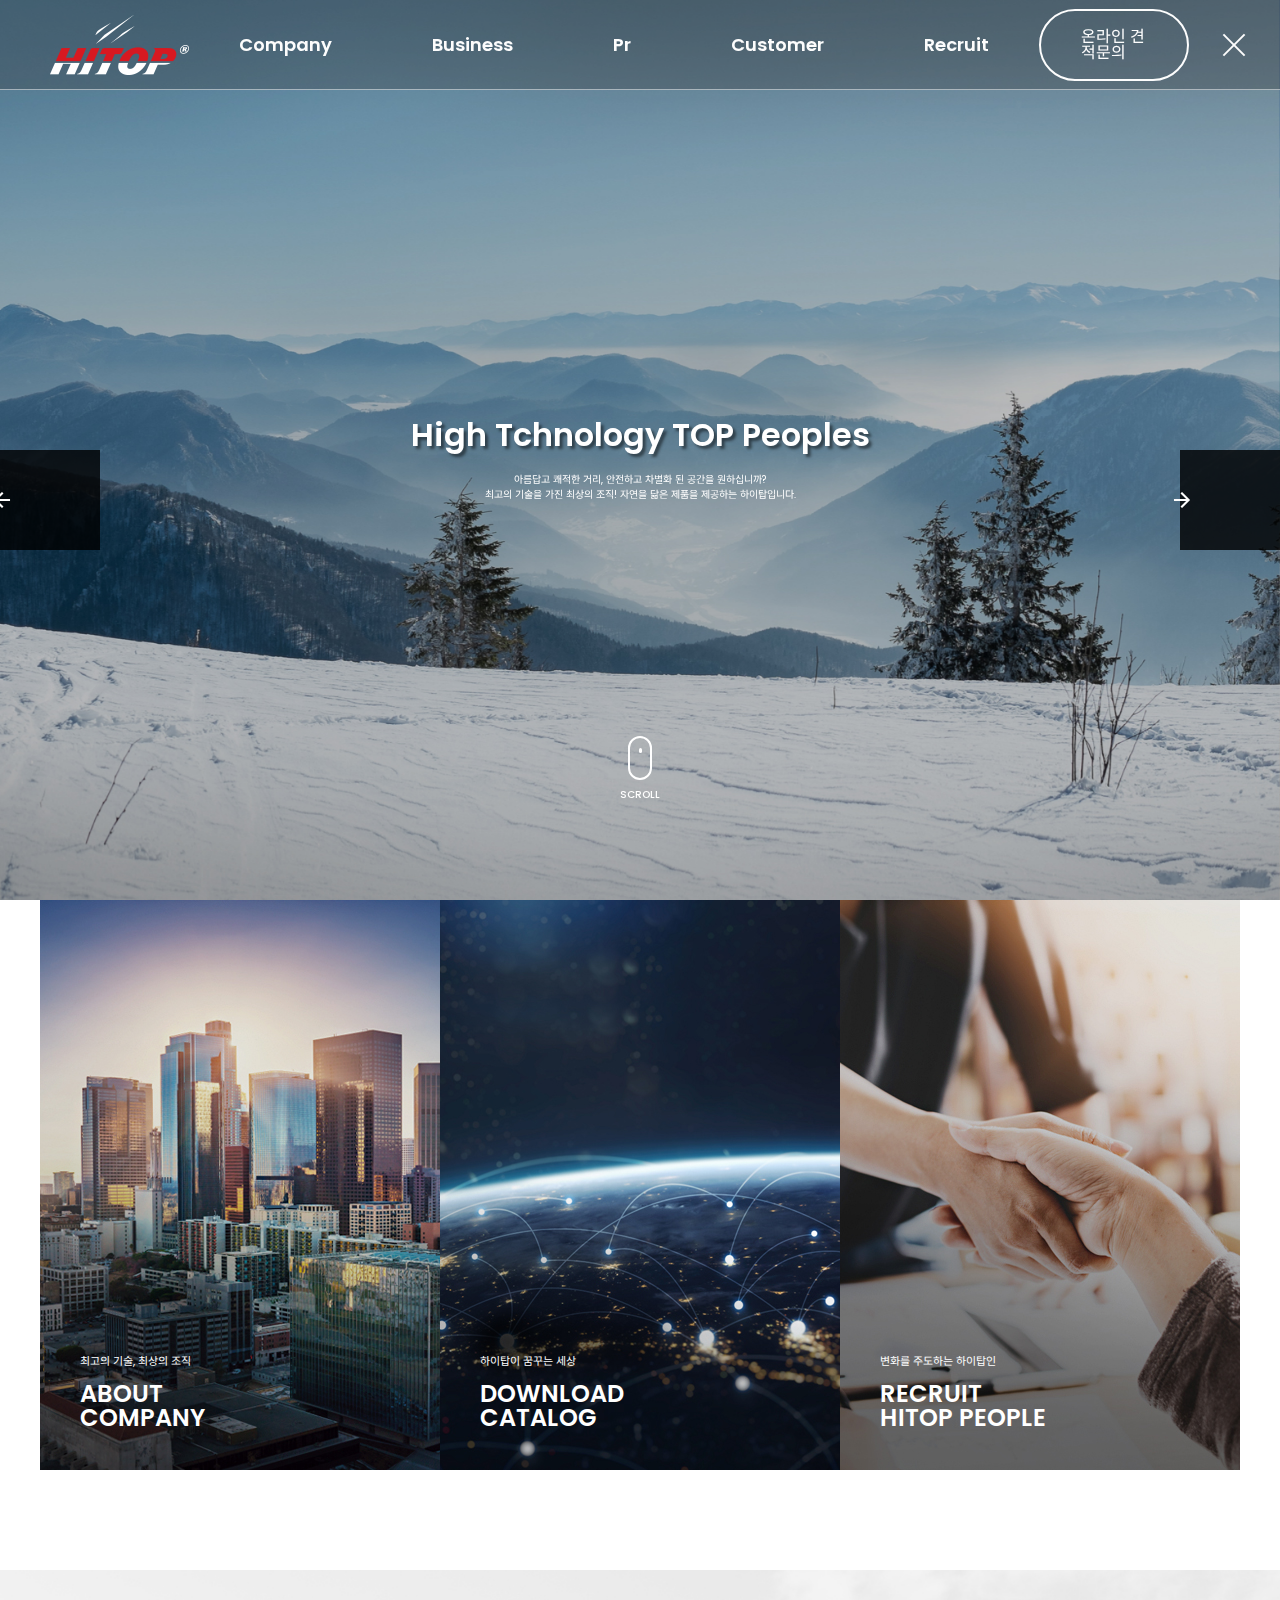
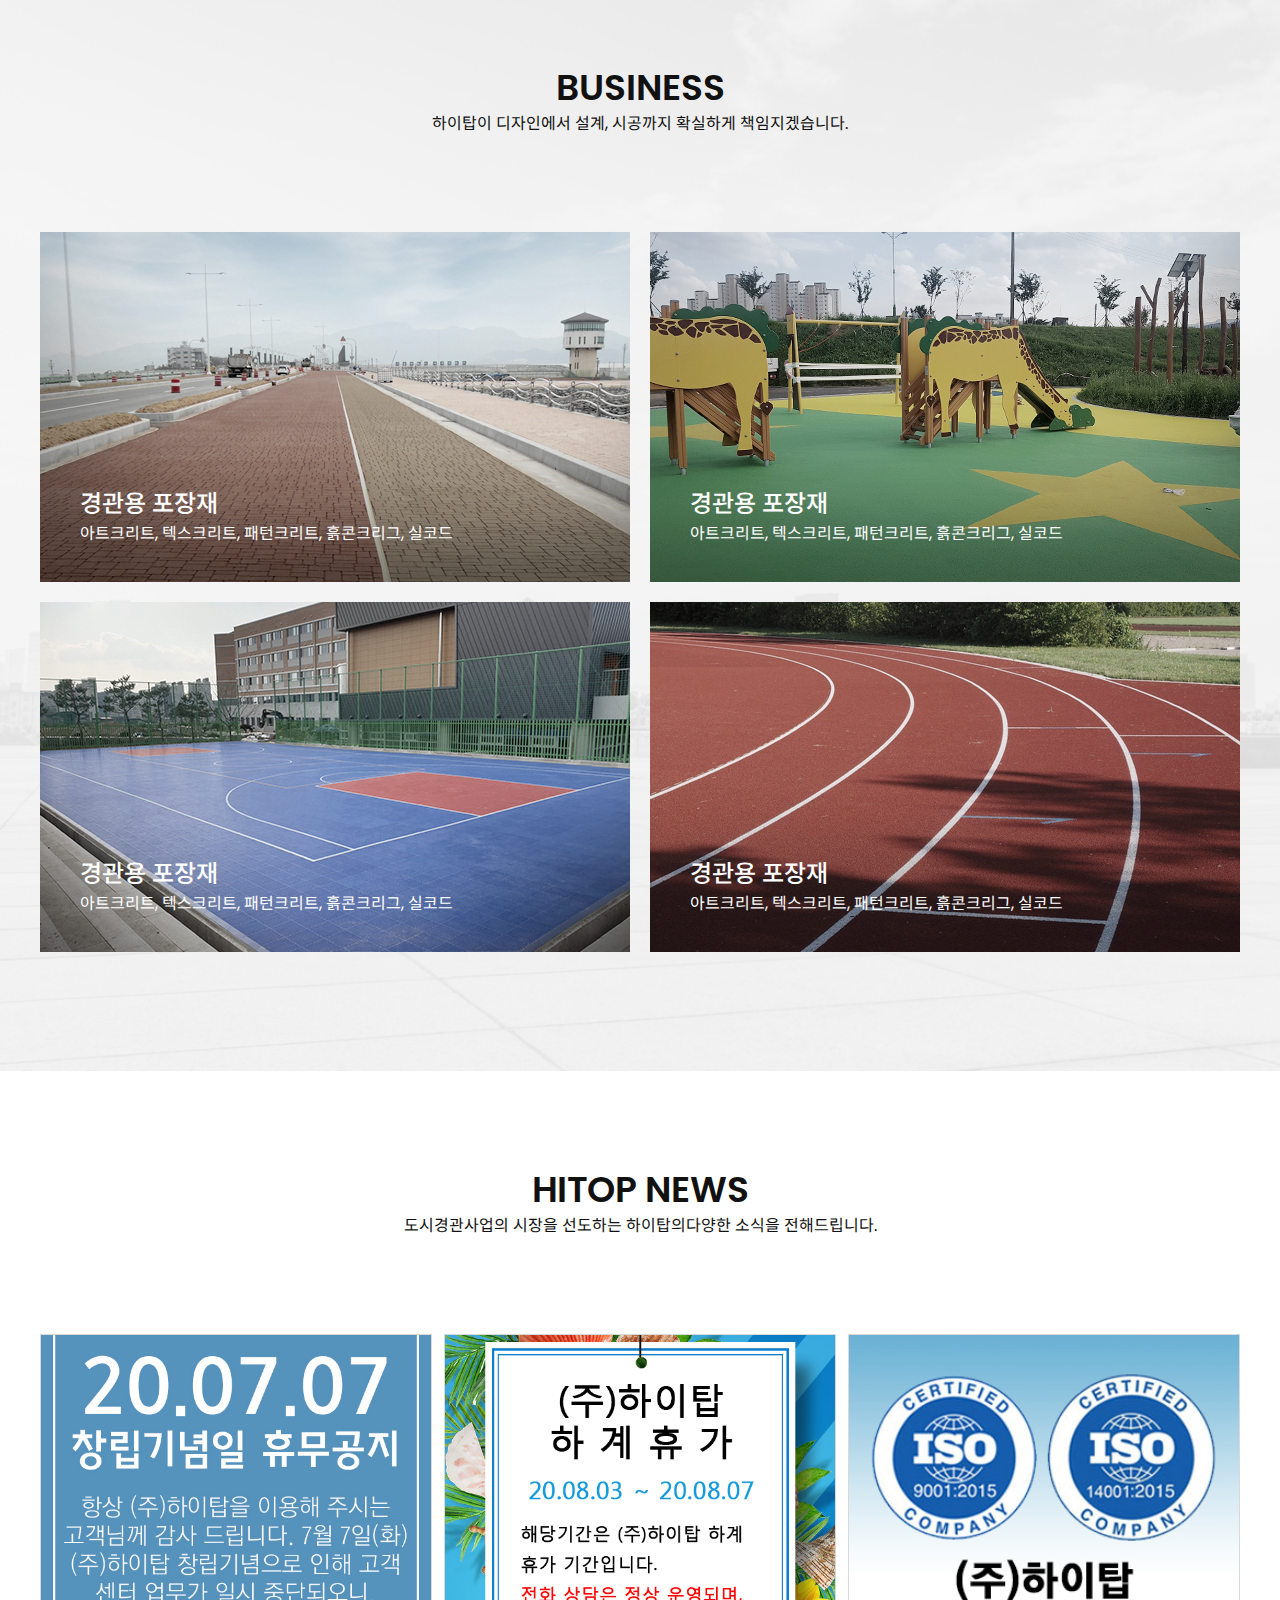
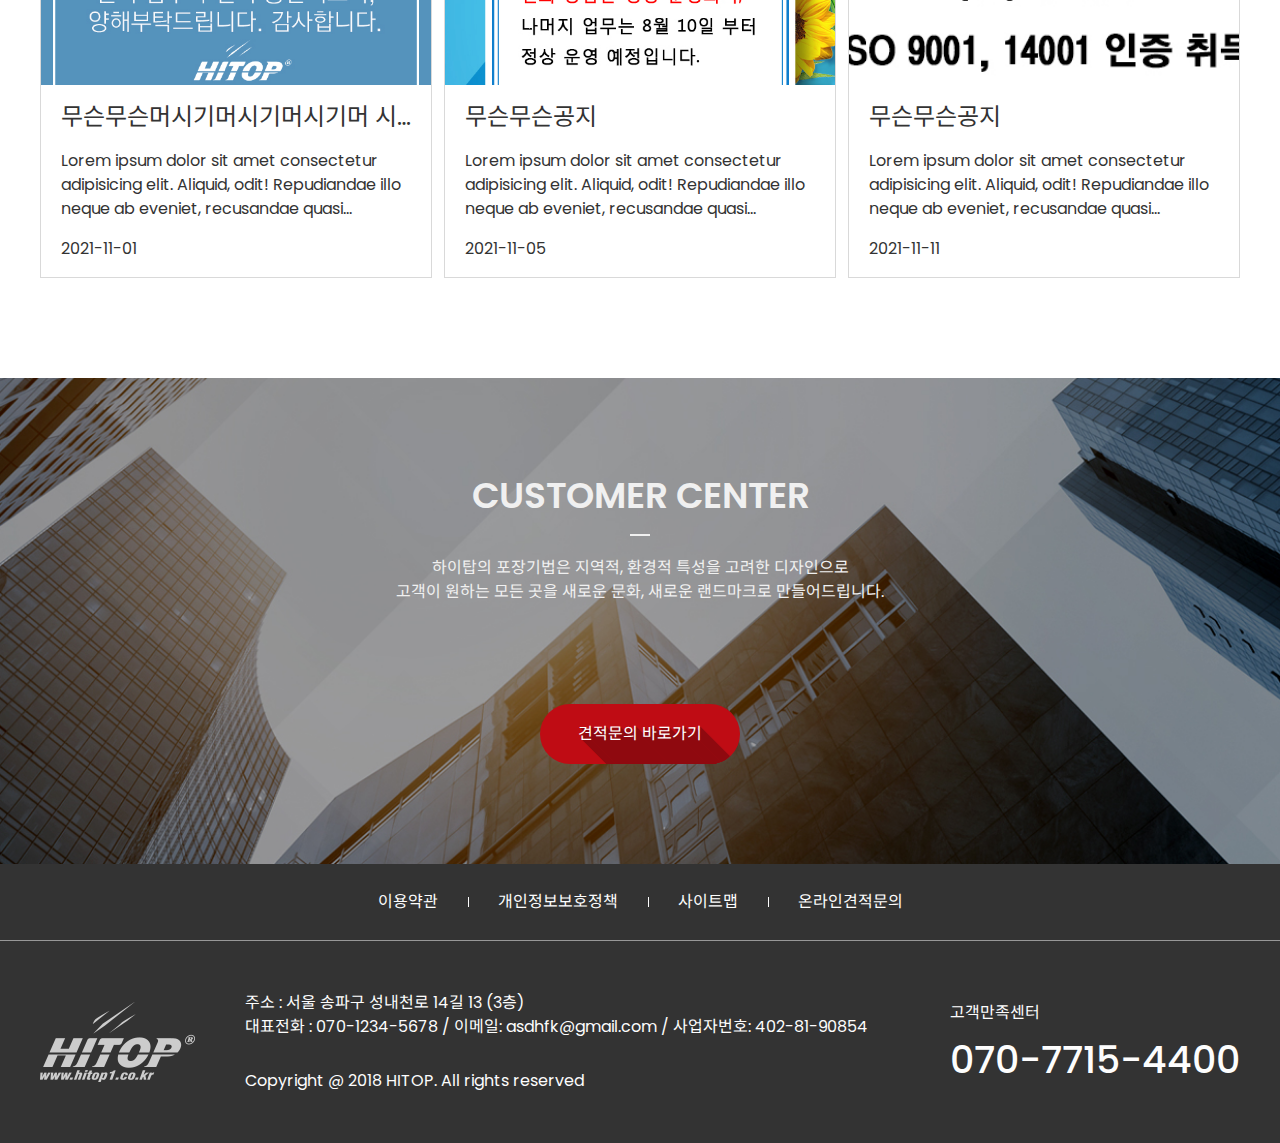
<file: html/index.html>
<!DOCTYPE html>
<html lang="en">
  <head>
    <meta charset="UTF-8" />
    <meta http-equiv="X-UA-Compatible" content="IE=edge" />
    <meta name="viewport" content="width=device-width, initial-scale=1.0" />
    <title>HITOP</title>

    <link
      href="https://fonts.googleapis.com/icon?family=Material+Icons"
      rel="stylesheet"
    />
    <link
      rel="shortcut"
      href="../images/layout/favicon.png"
      type="images/x-icon"
    />
    <link rel="preconnect" href="https://fonts.googleapis.com" />
    <link rel="preconnect" href="https://fonts.gstatic.com" crossorigin />
    <link
      href="https://fonts.googleapis.com/css2?family=Noto+Sans+KR:wght@100;300;400;500;700;900&family=Poppins:wght@100;200;300;400;500;600;700;800;900&display=swap"
      rel="stylesheet"
    />
    <!--reset이 가장 위에 오는 게 좋음. 이거 적는 순서도 중요-->
    <link rel="stylesheet" href="../css/reset.css" />
    <link rel="stylesheet" href="../css/layout.css" />
    <link rel="stylesheet" href="../css/main.css" />
    <link rel="stylesheet" href="../css/swiper-bundle.css" />

    <script src="../js/swiper-bundle.min.js"></script>
    <script src="../js/main.js" defer></script>
    <!--defer: 일단 다 읽고 나중에 실행해라-->
  </head>
  <body>
    <div id="wrap">
      <header id="header">
        <div class="container">
          <h1 id="logo">
            <a href="#wrap">
              <img src="../images/layout/logo.png" alt="하이탑로고" />
            </a>
          </h1>
          <nav id="gnb">
            <ul class="list">
              <li>
                <a href="#">company</a>
                <ul class="depth02">
                  <li><a href="#">사업개요</a></li>
                  <li><a href="#">인사말</a></li>
                  <li><a href="#">경영이념</a></li>
                  <li><a href="#">회사연혁</a></li>
                  <li><a href="#">CI</a></li>
                  <li><a href="#">조직도</a></li>
                  <li><a href="#">오시는 길</a></li>
                </ul>
              </li>
              <li>
                <a href="#">business</a>
                <ul class="depth02">
                  <li><a href="#">경관용포장재</a></li>
                  <li><a href="#">기능성포장재</a></li>
                  <li><a href="#">조립식바닥재</a></li>
                  <li><a href="#">스포츠빌드</a></li>
                </ul>
              </li>
              <li>
                <a href="#">pr</a>
                <ul class="depth02">
                  <li><a href="#">특허인증</a></li>
                  <li><a href="#">시공실적</a></li>
                  <li><a href="#">시공사진</a></li>
                  <li><a href="#">카달로그</a></li>
                </ul>
              </li>
              <li>
                <a href="#">customer</a>
                <ul class="depth02">
                  <li><a href="#">공지사항</a></li>
                  <li><a href="#">나라장터 등록물품</a></li>
                  <li><a href="#">견적문의</a></li>
                </ul>
              </li>
              <li>
                <a href="#">recruit</a>
                <ul class="depth02">
                  <li><a href="#">인재상</a></li>
                  <li><a href="#">인사&복지</a></li>
                  <li><a href="#">채용공고</a></li>
                </ul>
              </li>
            </ul>
          </nav>
          <!-- gnb end -->
          <div class="etc">
            <a href="" class="online btn">온라인 견적문의</a>
            <button class="all open">
              <span></span>
              <span></span>
              <span></span>
            </button>
          </div>
        </div>
      </header>

      <main id="main">
        <div class="container">
          <div id="mainVisual">
            <ul class="swiper-wrapper">
              <!--슬라이드 하려면 부모엔 swiper-wrapper, 자식엔 swiper-slide class로 추가.-->
              <!--넘어갈 때마다 글자 바뀌려면 li안에 아니면 밖에-->
              <li class="visual01 swiper-slide"></li>
              <li class="visual02 swiper-slide"></li>
              <li class="visual03 swiper-slide"></li>
            </ul>
            <div class="slogan">
              <p class="main">High Tchnology TOP Peoples</p>
              <p class="sub">
                아름답고 쾌적한 거리, 안전하고 차별화 된 공간을 원하십니까?
                <br />
                최고의 기술을 가진 최상의 조직! 자연을 닮은 제품을 제공하는
                하이탑입니다.
              </p>
            </div>
            <button class="prev">
              <span class="material-icons"> arrow_back_ios </span>
              <!--class의 'outlined' 지워야지 나옴-->
            </button>
            <button class="next">
              <span class="material-icons"> arrow_forward_ios </span>
            </button>
            <div class="iconScroll">
              <span class="icon"></span>
              <span class="text">scroll</span>
            </div>
            <!--iconScroll-->
          </div>
          <!--mainVisual end-->
          <div id="mainContents">
            <article id="quickMenu" class="contentsBox">
              <h2 class="hidden">quick menu</h2>
              <ul class="list">
                <li>
                  <a href="|">
                    <img src="../images/main/mainLink01.jpg" alt="이미지링크" />
                    <div class="textBox">
                      <p>최고의 기술, 최상의 조직</p>
                      <h3>about<br />company</h3>
                    </div>
                  </a>
                </li>
                <li>
                  <a href="|">
                    <img src="../images/main/mainLink02.jpg" alt="이미지링크" />
                    <div class="textBox">
                      <p>하이탑이 꿈꾸는 세상</p>
                      <h3>download<br />catalog</h3>
                    </div>
                  </a>
                </li>
                <li>
                  <a href="|">
                    <img src="../images/main/mainLink03.jpg" alt="이미지링크" />
                    <div class="textBox">
                      <p>변화를 주도하는 하이탑인</p>
                      <h3>recruit<br />hitop people</h3>
                    </div>
                  </a>
                </li>
              </ul>
            </article>
            <!--quickMenu End-->

            <!--article은 따로 독립 가능한 글, section은 면=article을 묶는 것-->
            <!--class = 같은 종류, 중복 가능, 이거 많이 쓰는 게 좋음, 분류작업 잘 해놓으라는 뜻 / id = 같은 영역, 중복 X-->
            <article id="business" class="contentsBox">
              <div class="titleBox">
                <h2>business</h2>
                <p>
                  하이탑이 디자인에서 설계, 시공까지 확실하게 책임지겠습니다.
                </p>
              </div>
              <div class="listBox">
                <ul class="list">
                  <li>
                    <a href="|">
                      <img
                        src="../images/main/businessField01.jpg"
                        alt="비즈니스이미지01"
                      />
                    </a>
                    <div class="textBox">
                      <h3>경관용 포장재</h3>
                      <p>
                        아트크리트, 텍스크리트, 패턴크리트, 흙콘크리그, 실코드
                      </p>
                    </div>
                  </li>
                  <li>
                    <a href="|">
                      <img
                        src="../images/main/businessField02.jpg"
                        alt="비즈니스이미지02"
                      />
                    </a>
                    <div class="textBox">
                      <h3>경관용 포장재</h3>
                      <p>
                        아트크리트, 텍스크리트, 패턴크리트, 흙콘크리그, 실코드
                      </p>
                    </div>
                  </li>
                  <li>
                    <a href="|">
                      <img
                        src="../images/main/businessField03.jpg"
                        alt="비즈니스이미지03"
                      />
                    </a>
                    <div class="textBox">
                      <h3>경관용 포장재</h3>
                      <p>
                        아트크리트, 텍스크리트, 패턴크리트, 흙콘크리그, 실코드
                      </p>
                    </div>
                  </li>
                  <li>
                    <a href="|">
                      <img
                        src="../images/main/businessField04.jpg"
                        alt="비즈니스이미지04"
                      />
                    </a>
                    <div class="textBox">
                      <h3>경관용 포장재</h3>
                      <p>
                        아트크리트, 텍스크리트, 패턴크리트, 흙콘크리그, 실코드
                      </p>
                    </div>
                  </li>
                </ul>
              </div>
            </article>
            <!--business end-->

            <article id="news" class="contentsBox">
              <div class="titleBox">
                <h2>hitop news</h2>
                <p>
                  도시경관사업의 시장을 선도하는 하이탑의다양한 소식을
                  전해드립니다.
                </p>
              </div>
              <div class="listBox">
                <ul class="list">
                  <li>
                    <a href="#">
                      <img src="../images/main/news01.jpg" alt="" />
                    </a>
                    <div class="textBox">
                      <h3>무슨무슨머시기머시기머시기머 시 기공지</h3>
                      <p class="text">
                        Lorem ipsum dolor sit amet consectetur adipisicing elit.
                        Aliquid, odit! Repudiandae illo neque ab eveniet,
                        recusandae quasi doloremque illum rerum, molestiae
                        voluptates veritatis minus nobis quisquam quae fugiat ex
                        iure!
                      </p>
                      <p class="date">2021-11-01</p>
                    </div>
                  </li>
                  <li>
                    <a href="#">
                      <img src="../images/main/news02.jpg" alt="" />
                    </a>
                    <div class="textBox">
                      <h3>무슨무슨공지</h3>
                      <p class="text">
                        Lorem ipsum dolor sit amet consectetur adipisicing elit.
                        Aliquid, odit! Repudiandae illo neque ab eveniet,
                        recusandae quasi doloremque illum rerum, molestiae
                        voluptates veritatis minus nobis quisquam quae fugiat ex
                        iure!
                      </p>
                      <p class="date">2021-11-05</p>
                    </div>
                  </li>
                  <li>
                    <a href="#">
                      <img src="../images/main/news03.jpg" alt="" />
                    </a>
                    <div class="textBox">
                      <h3>무슨무슨공지</h3>
                      <p class="text">
                        Lorem ipsum dolor sit amet consectetur adipisicing elit.
                        Aliquid, odit! Repudiandae illo neque ab eveniet,
                        recusandae quasi doloremque illum rerum, molestiae
                        voluptates veritatis minus nobis quisquam quae fugiat ex
                        iure!
                      </p>
                      <p class="date">2021-11-11</p>
                    </div>
                  </li>
                </ul>
              </div>
            </article>
            <!--news end-->

            <article id="customer" class="contentsBox">
              <div class="titleBox">
                <h2>customer center</h2>
                <p>
                  하이탑의 포장기법은 지역적, 환경적 특성을 고려한 디자인으로<br />
                  고객이 원하는 모든 곳을 새로운 문화, 새로운 랜드마크로
                  만들어드립니다.
                </p>
              </div>
              <div class="btns">
                <a href="#">견적문의 바로가기</a>
              </div>
            </article>
            <!--customer end-->
          </div>
          <!--mainContents end-->
        </div>
        <!--container end-->
      </main>
      <!--main end-->

      <footer id="footer">
        <div class="utilMenu">
          <ul class="list">
            <li>
              <a href="#">이용약관</a>
            </li>
            <li>
              <a href="#">개인정보보호정책</a>
            </li>
            <li>
              <a href="#">사이트맵</a>
            </li>
            <li>
              <a href="#">온라인견적문의</a>
            </li>
          </ul>
        </div>
        <div class="addressBox">
          <div class="logo">
            <img src="../images/layout/fLogo.png" alt="하단로고" />
          </div>
          <div class="address">
            <p>
              주소 : 서울 송파구 성내천로 14길 13 (3층)<br />
              대표전화 : 070-1234-5678 / 이메일: asdhfk@gmail.com / 사업자번호:
              402-81-90854
            </p>
            <p class="copyright">Copyright @ 2018 HITOP. All rights reserved</p>
          </div>
          <div class="tel">
            고객만족센터
            <strong>070-7715-4400</strong>
          </div>
        </div>
      </footer>
    </div>
  </body>

  <script>
    //all을 클릭하면 open이라는 클래스를 붙여라
  </script>
</html>
</file>
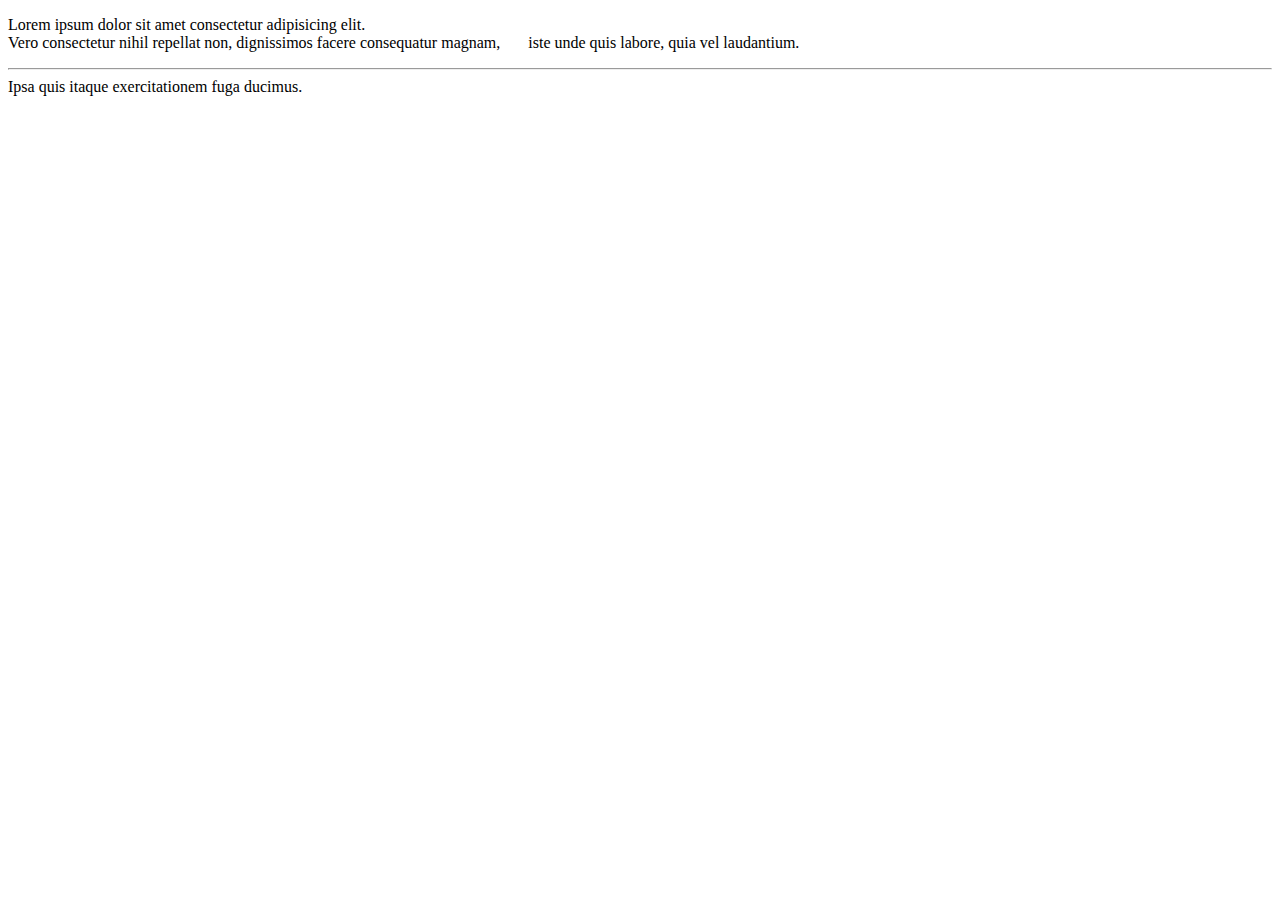
<file: html/sdf.html>
<!DOCTYPE html>
<html lang="ko">

<head>
    <meta charset="UTF-8" />
    <title>HTML 기본 문서 구조</title>
</head>

<body>
    <p>Lorem ipsum dolor sit amet consectetur adipisicing elit.<br>
        Vero consectetur nihil repellat non, dignissimos facere
        consequatur magnam, &nbsp&nbsp&nbsp&nbsp&nbsp iste unde quis labore, quia vel laudantium.
        <hr>
        Ipsa quis itaque exercitationem fuga ducimus.
    </p>
</body>

</html>
</file>
<file: css/layout.css>
@charset "UTF-8";
/*_가 붙은 파일은 컴파일 하지 않음*/
html { font-size: 10px; }

body { font-size: 1.6rem; color: #111; font-family: "Poppins", "Noto Sans KR", sans-serif; /*쓴 순서대로 적용이 됨. 영어가 중요하다면 우선 적용할 폰트 먼저.*/ }

a { color: inherit; /*색상 부모로부터 강제 상속*/ text-decoration: none; }

img { vertical-align: top; }

button { background: none; border: none; outline: none; }

.hidden { display: none; }

#header { z-index: 99; position: fixed; /*자식 크기만큼만 줄어들음*/ width: 100%; height: 90px; overflow: hidden; -webkit-transition: all 0.25s ease; transition: all 0.25s ease; background-color: rgba(51, 51, 51, 0.3); }

#header.open { height: 335px; background-color: rgba(39, 39, 39, 0.8); }

#header::after { content: ""; display: block; position: absolute; height: 1px; top: 89px; /*overflow해서 90px보다 작은 값 써야 함*/ left: 0; right: 0; background-color: rgba(255, 255, 255, 0.5); }

#header .container { display: -webkit-box; display: -ms-flexbox; display: flex; -webkit-box-pack: justify; -ms-flex-pack: justify; justify-content: space-between; padding: 0 50px; }

#header .container #logo a { display: -webkit-box; display: -ms-flexbox; display: flex; -webkit-box-align: center; -ms-flex-align: center; align-items: center; height: 90px; }

#header .container #gnb { text-align: center; color: #fdfdfd; }

#header .container #gnb .list { display: -webkit-box; display: -ms-flexbox; display: flex; }

#header .container #gnb .list > li > a { font-size: 18px; font-weight: 530; text-transform: capitalize; display: -webkit-box; display: -ms-flexbox; display: flex; -webkit-box-pack: center; -ms-flex-pack: center; justify-content: center; -webkit-box-align: center; -ms-flex-align: center; align-items: center; height: 90px; padding: 0 50px; }

#header .container #gnb .list > li .depth02 li a { display: block; padding: 15px 0; }

#header .container .etc { display: -webkit-box; display: -ms-flexbox; display: flex; -webkit-box-align: center; -ms-flex-align: center; align-items: center; height: 90px; color: #fdfdfd; }

#header .container .etc .online { padding: 18px 40px; border: 2px solid #fdfdfd; border-radius: 100px; -webkit-transition: all 0.25s ease; transition: all 0.25s ease; }

#header .container .etc .online:hover { background-color: #bf0c14; border-color: #bf0c14; }

#header .container .etc .all { width: 60px; height: 50px; position: relative; }

#header .container .etc .all span { display: block; width: 30px; height: 2px; background-color: #fdfdfd; position: absolute; left: 30px; -webkit-transition: all 0.25s ease; transition: all 0.25s ease; }

#header .container .etc .all span:nth-child(1) { top: 14px; }

#header .container .etc .all span:nth-child(2) { top: 24px; }

#header .container .etc .all span:nth-child(3) { top: 34px; }

#header .container .etc .all.open span:nth-child(1) { -webkit-transform: rotate(-45deg); transform: rotate(-45deg); top: 24px; }

#header .container .etc .all.open span:nth-child(2) { left: -100px; opacity: 0; }

#header .container .etc .all.open span:nth-child(3) { -webkit-transform: rotate(45deg); transform: rotate(45deg); top: 24px; }

#footer { background-color: #333; color: #fdfdfd; }

#footer .utilMenu { border-bottom: 1px solid rgba(253, 253, 253, 0.5); }

#footer .utilMenu .list { display: -webkit-box; display: -ms-flexbox; display: flex; -webkit-box-pack: center; -ms-flex-pack: center; justify-content: center; }

#footer .utilMenu .list li a { display: block; padding: 30px; position: relative; }

#footer .utilMenu .list li a::before { content: ""; display: block; position: absolute; width: 1px; height: 10px; background-color: #fdfdfd; left: 0; top: 50%; -webkit-transform: translateY(-50%); transform: translateY(-50%); }

#footer .utilMenu .list li:nth-child(1) a::before { display: none; }

#footer .addressBox { width: 1200px; margin: auto; padding: 50px 0; display: -webkit-box; display: -ms-flexbox; display: flex; -webkit-box-align: center; -ms-flex-align: center; align-items: center; }

#footer .addressBox .address { margin-left: 50px; line-height: 1.5; }

#footer .addressBox .address .copyright { margin-top: 30px; }

#footer .addressBox .tel { margin-left: auto; }

#footer .addressBox .tel strong { display: block; font-size: 3.8rem; font-weight: 500; margin-top: 20px; }
</file>
<file: css/main.css>
@charset "UTF-8";
/*_가 붙은 파일은 컴파일 하지 않음*/
/*적용 우선순위: tag < class < id < html에 쓰는 style <<< !important
id태그 안에 id태그를 쓰는 경우 class안의 id보다 우선순위 더 높음*/
.titleBox { margin-bottom: 100px; text-align: center; }

.titleBox h2 { font-size: 3.6rem; margin-bottom: 10px; font-weight: 600; text-transform: uppercase; }

.contentsBox { padding: 100px 0; }

#main { overflow: hidden; }

#main #mainVisual { position: relative; }

#main #mainVisual ul li { height: 100vh; background-repeat: no-repeat; background-position: 50%; background-size: cover; }

#main #mainVisual ul li.visual01 { background-image: url("../images/main/mainVisual01.jpg"); }

#main #mainVisual ul li.visual02 { background-image: url("../images/main/mainVisual02.jpg"); }

#main #mainVisual ul li.visual03 { background-image: url("../images/main/mainVisual03.jpg"); }

#main #mainVisual .slogan { z-index: 3; position: absolute; top: 50%; left: 50%; -webkit-transform: translate(-50%, -50%); transform: translate(-50%, -50%); text-align: center; color: #fff; }

#main #mainVisual .slogan .main { font-size: 3.2rem; text-shadow: 3px 3px 3px rgba(0, 0, 0, 0.5); font-weight: 600; line-height: 2.3; }

#main #mainVisual .slogan .sub { font-size: 1rem; line-height: 1.5; }

#main #mainVisual button { position: absolute; top: 50%; width: 100px; height: 100px; display: -webkit-box; display: -ms-flexbox; display: flex; -webkit-box-pack: center; -ms-flex-pack: center; justify-content: center; -webkit-box-align: center; -ms-flex-align: center; align-items: center; background-color: rgba(0, 0, 0, 0.8); z-index: 5; color: #fff; cursor: pointer; }

#main #mainVisual button.prev { left: 0; }

#main #mainVisual button.next { right: 0; }

#main #mainVisual .iconScroll { display: -webkit-box; display: -ms-flexbox; display: flex; -webkit-box-orient: vertical; -webkit-box-direction: normal; -ms-flex-direction: column; flex-direction: column; -webkit-box-align: center; -ms-flex-align: center; align-items: center; position: absolute; width: 100%; bottom: 100px; z-index: 2; }

#main #mainVisual .iconScroll .icon { display: -webkit-box; display: -ms-flexbox; display: flex; width: 20px; height: 40px; border: 2px solid #fff; border-radius: 100px; margin-bottom: 10px; -webkit-box-pack: center; -ms-flex-pack: center; justify-content: center; }

#main #mainVisual .iconScroll .icon:before { content: ""; display: block; position: relative; width: 3px; height: 5px; background-color: #fff; border-radius: 100px; margin-top: 10px; -webkit-animation: iconAni 0.5s ease infinite alternate; animation: iconAni 0.5s ease infinite alternate; }

#main #mainVisual .iconScroll .text { text-transform: uppercase; font-weight: 500; font-size: 1rem; color: #fff; }

#main #mainContents #quickMenu { padding-top: 0; }

#main #mainContents #quickMenu .list { display: -webkit-box; display: -ms-flexbox; display: flex; -webkit-box-pack: center; -ms-flex-pack: center; justify-content: center; }

#main #mainContents #quickMenu .list li { width: 400px; position: relative; overflow: hidden; }

#main #mainContents #quickMenu .list li:hover::before { opacity: 1; }

#main #mainContents #quickMenu .list li:hover img { -webkit-transform: scale(1.1); transform: scale(1.1); }

#main #mainContents #quickMenu .list li::before { content: ""; display: block; position: absolute; border: 1px solid #fff; /* width: 80%; height: 80%; left: 10%; top: 10%; //가로, 세로 길이가 같지 않아서 일정한 크기로 띄어지지 않음*/ left: 20px; right: 20px; top: 20px; bottom: 20px; opacity: 0; -webkit-transition: all 0.25s ease; transition: all 0.25s ease; z-index: 10000; }

#main #mainContents #quickMenu .list li img { -webkit-transition: all 0.25s ease; transition: all 0.25s ease; }

#main #mainContents #quickMenu .list li .textBox { position: absolute; bottom: 40px; left: 40px; color: #fff; }

#main #mainContents #quickMenu .list li .textBox p { font-size: 1.1rem; }

#main #mainContents #quickMenu .list li .textBox h3 { font-size: 2.4rem; font-weight: 600; text-transform: uppercase; margin-top: 15px; }

#main #mainContents #business { background: url(../images/main/bgBusiness.jpg) no-repeat 50%; background-size: cover; }

#main #mainContents #business .listBox { width: 1200px; margin: auto; }

#main #mainContents #business .listBox .list { display: -webkit-box; display: -ms-flexbox; display: flex; -ms-flex-wrap: wrap; flex-wrap: wrap; -webkit-box-pack: justify; -ms-flex-pack: justify; justify-content: space-between; }

#main #mainContents #business .listBox .list li { width: 590px; position: relative; margin-bottom: 20px; overflow: hidden; }

#main #mainContents #business .listBox .list li:hover img { -webkit-transform: scale(1.1); transform: scale(1.1); -webkit-filter: grayscale(0); filter: grayscale(0); }

#main #mainContents #business .listBox .list li img { -webkit-filter: grayscale(50%); filter: grayscale(50%); -webkit-transition: all 0.25s ease; transition: all 0.25s ease; }

#main #mainContents #business .listBox .list li .textBox { position: absolute; left: 40px; bottom: 40px; color: #fff; }

#main #mainContents #business .listBox .list li .textBox h3 { font-size: 2.4rem; margin-bottom: 10px; font-weight: 500; }

#main #mainContents #news .listBox { width: 1200px; margin: auto; }

#main #mainContents #news .listBox .list { display: -webkit-box; display: -ms-flexbox; display: flex; -webkit-box-pack: justify; -ms-flex-pack: justify; justify-content: space-between; }

#main #mainContents #news .listBox .list li { width: 390px; border: 1px solid #d9d9d9; -webkit-transition: all 0.25s ease; transition: all 0.25s ease; }

#main #mainContents #news .listBox .list li:hover { -webkit-transform: translateY(-20px); transform: translateY(-20px); -webkit-box-shadow: 5px 5px 5px rgba(191, 12, 20, 0.3); box-shadow: 5px 5px 5px rgba(191, 12, 20, 0.3); }

#main #mainContents #news .listBox .list li img { width: 100%; height: 350px; -o-object-fit: cover; object-fit: cover; }

#main #mainContents #news .listBox .list li .textBox { padding: 20px; color: #333; }

#main #mainContents #news .listBox .list li .textBox h3 { font-size: 2.4rem; margin-bottom: 20px; white-space: nowrap; overflow: hidden; text-overflow: ellipsis; }

#main #mainContents #news .listBox .list li .textBox .text { margin-bottom: 20px; /* line-height: 1.5; //3줄만 나오고 나머지 ... 되나요? 아니오. //display: -moz-box;//모질라 재단 //display: -ms-flexbox;//마이크로소프트 display: -webkit-box; //구글, 사파리 height: 4.5em; //3줄만 보일거면 줄간격의 3배 overflow: hidden; -webkit-line-clamp: 3; -webkit-box-orient: vertical; text-overflow: ellipsis; */ line-height: 1.5; height: 4.5em; display: -webkit-box; overflow: hidden; -webkit-line-clamp: 3; -webkit-box-orient: vertical; text-overflow: ellipsis; }

#main #mainContents #customer { background: url(../images/main/bgCustomer.jpg) no-repeat 50%; background-size: cover; color: #f0f0f0; }

#main #mainContents #customer .titleBox h2:after { content: ""; display: block; position: relative; width: 20px; height: 2px; margin: 20px auto; background-color: #f0f0f0; }

#main #mainContents #customer .titleBox p { line-height: 1.5; }

#main #mainContents #customer .btns { display: -webkit-box; display: -ms-flexbox; display: flex; -webkit-box-pack: center; -ms-flex-pack: center; justify-content: center; }

#main #mainContents #customer .btns a { display: -webkit-box; display: -ms-flexbox; display: flex; -webkit-box-pack: center; -ms-flex-pack: center; justify-content: center; -webkit-box-align: center; -ms-flex-align: center; align-items: center; width: 200px; height: 60px; color: #fff; background-color: #bf0c14; border-radius: 50px; text-shadow: 1px 1px 0px #8f090f,2px 2px 0px #8f090f,3px 3px 0px #8f090f,4px 4px 0px #8f090f,5px 5px 0px #8f090f,6px 6px 0px #8f090f,7px 7px 0px #8f090f,8px 8px 0px #8f090f,9px 9px 0px #8f090f,10px 10px 0px #8f090f,11px 11px 0px #8f090f,12px 12px 0px #8f090f,13px 13px 0px #8f090f,14px 14px 0px #8f090f,15px 15px 0px #8f090f,16px 16px 0px #8f090f,17px 17px 0px #8f090f,18px 18px 0px #8f090f,19px 19px 0px #8f090f,20px 20px 0px #8f090f,21px 21px 0px #8f090f,22px 22px 0px #8f090f,23px 23px 0px #8f090f,24px 24px 0px #8f090f,25px 25px 0px #8f090f,26px 26px 0px #8f090f,27px 27px 0px #8f090f,28px 28px 0px #8f090f,29px 29px 0px #8f090f,30px 30px 0px #8f090f,31px 31px 0px #8f090f,32px 32px 0px #8f090f,33px 33px 0px #8f090f,34px 34px 0px #8f090f,35px 35px 0px #8f090f,36px 36px 0px #8f090f,37px 37px 0px #8f090f,38px 38px 0px #8f090f,39px 39px 0px #8f090f,40px 40px 0px #8f090f;; overflow: hidden; }

@-webkit-keyframes iconAni { 0% { -webkit-transform: translatey(0); transform: translatey(0); }
  100% { -webkit-transform: translateY(10px); transform: translateY(10px); } }

@keyframes iconAni { 0% { -webkit-transform: translatey(0); transform: translatey(0); }
  100% { -webkit-transform: translateY(10px); transform: translateY(10px); } }
</file>
